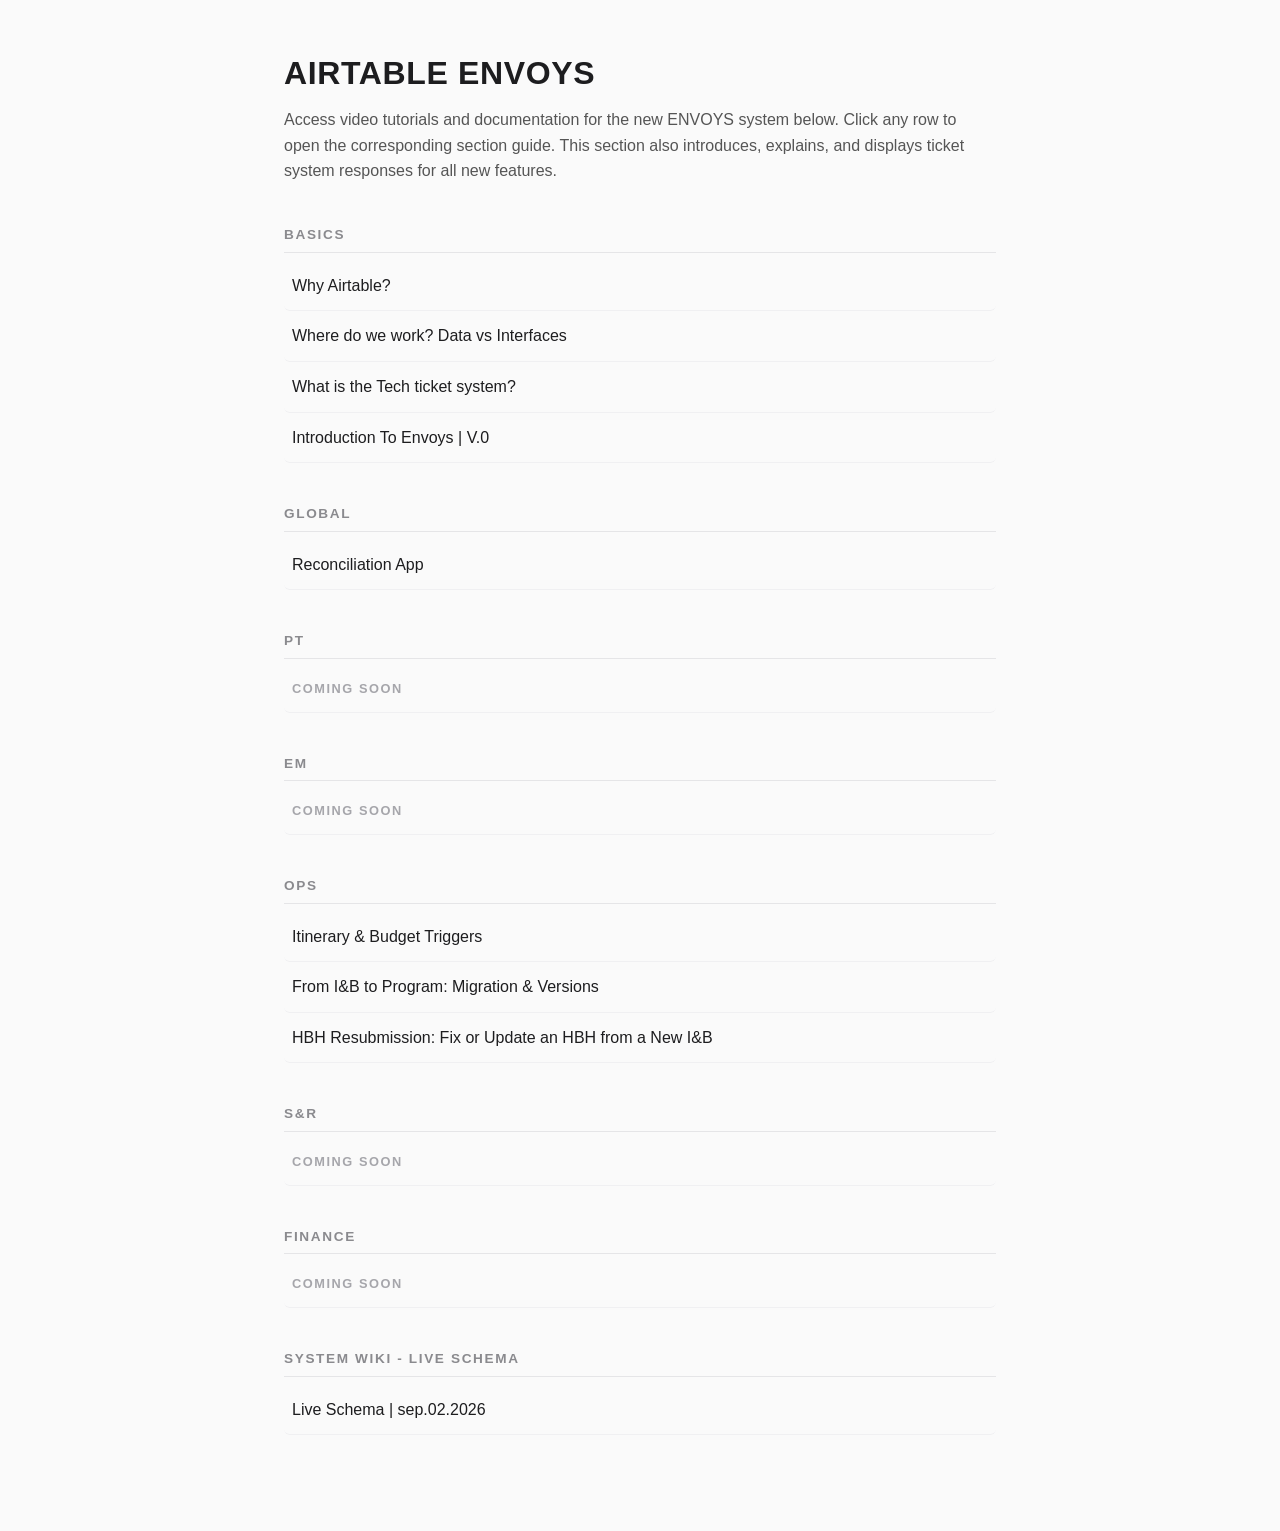
<file: index.html>
<!DOCTYPE html>
<html lang="en">
<head>
  <meta charset="UTF-8">
  <meta name="viewport" content="width=device-width, initial-scale=1.0">
  <title>Airtable ENVOYS — Tutorials</title>
  <link rel="stylesheet" href="style.css">
</head>
<body>
  <main class="container">
    <header id="site-header">
      <h1 id="site-title">Loading…</h1>
      <p id="site-intro"></p>
    </header>
    <div id="sections"></div>
  </main>

  <script>
    fetch('content/manifest.json?v=' + Date.now())
      .then(r => r.json())
      .then(data => {
        document.getElementById('site-title').textContent = data.site.title;
        document.getElementById('site-intro').textContent = data.site.intro;
        document.title = data.site.title + ' — Tutorials';

        const container = document.getElementById('sections');
        data.sections.forEach(section => {
          const h2 = document.createElement('h2');
          h2.className = 'subheader';
          h2.textContent = section.name;
          container.appendChild(h2);

          const list = document.createElement('div');
          list.className = 'rows';

          const rows = section.rows || [];

          // A section marked "coming-soon" (or with no rows yet) shows a
          // plain, unclickable placeholder label instead of links.
          if (section.status === 'coming-soon' || rows.length === 0) {
            const label = document.createElement('div');
            label.className = 'row row-disabled';
            label.textContent = 'COMING SOON';
            list.appendChild(label);
          } else {
            rows.forEach(row => {
              const a = document.createElement('a');
              a.className = 'row';
              // A row can point at its own page via "href"; otherwise it opens
              // the standard tutorial page for its id.
              a.href = row.href || ('tutorial.html?id=' + encodeURIComponent(row.id));
              a.textContent = row.title;
              list.appendChild(a);
            });
          }

          container.appendChild(list);
        });
      })
      .catch(() => {
        document.getElementById('site-title').textContent = 'Could not load content';
        document.getElementById('site-intro').textContent = 'Check that content/manifest.json exists and is valid JSON.';
      });
  </script>
</body>
</html>
</file>
<file: style.css>
* { box-sizing: border-box; }

body {
    margin: 0;
    font-family: -apple-system, BlinkMacSystemFont, "Segoe UI", Roboto, Helvetica, Arial, sans-serif;
    color: #1d1d1f;
    background: #fafafa;
    line-height: 1.6;
}

.container {
    max-width: 760px;
    margin: 0 auto;
    padding: 48px 24px 96px;
}

h1 {
    font-size: 2rem;
    letter-spacing: 0.02em;
    margin: 0 0 8px;
}

#site-intro {
    color: #555;
    margin: 0 0 40px;
}

.subheader {
    font-size: 0.85rem;
    font-weight: 700;
    letter-spacing: 0.12em;
    text-transform: uppercase;
    color: #8a8a8e;
    margin: 40px 0 8px;
    border-bottom: 1px solid #e5e5e7;
    padding-bottom: 6px;
}

.rows { display: flex; flex-direction: column; }

.row {
    display: block;
    padding: 12px 8px;
    color: #1d1d1f;
    text-decoration: none;
    border-bottom: 1px solid #f0f0f2;
    border-radius: 6px;
    transition: background 0.15s;
}

.row:hover { background: #eef2ff; color: #2f4bd6; }

/* Placeholder label for sections with no tutorials yet. Not a link. */
.row-disabled {
    color: #a6a6ab;
    font-size: 0.8rem;
    font-weight: 700;
    letter-spacing: 0.12em;
    cursor: default;
}

.row-disabled:hover { background: none; color: #a6a6ab; }

.back {
    display: inline-block;
    margin-bottom: 24px;
    color: #2f4bd6;
    text-decoration: none;
    font-size: 0.9rem;
}

.back:hover { text-decoration: underline; }

.video {
    position: relative;
    padding-bottom: 56.25%;
    height: 0;
    margin: 24px 0 32px;
    border-radius: 10px;
    overflow: hidden;
    background: #000;
}

.video iframe {
    position: absolute;
    top: 0; left: 0;
    width: 100%; height: 100%;
}

.coming-soon {
    margin: 24px 0 32px;
    padding: 24px;
    background: #f0f0f2;
    border-radius: 10px;
    color: #8a8a8e;
    text-align: center;
}

.doc { font-size: 1rem; }
.doc h1 { font-size: 1.35rem; margin: 32px 0 12px; }
.doc h2 { font-size: 1.15rem; margin: 28px 0 10px; }
.doc h3 { font-size: 1rem; margin: 20px 0 8px; }
.doc p, .doc li { font-size: 1rem; }
.doc code {
    font-family: inherit;
    font-size: inherit;
    background: none;
    padding: 0;
}
.doc img { max-width: 100%; border-radius: 8px; }
.doc blockquote {
    margin: 16px 0;
    padding: 0 0 0 14px;
    border-left: 2px solid #d0d0d4;
    color: #444;
}
.doc hr {
    border: none;
    border-top: 1px solid #e5e5e7;
    margin: 32px 0;
}
.doc table {
    width: 100%;
    border-collapse: collapse;
    margin: 16px 0 24px;
}
.doc th, .doc td {
    text-align: left;
    padding: 8px 10px;
    border-bottom: 1px solid #e5e5e7;
    vertical-align: top;
    font-size: 1rem;
}
.doc th { font-weight: 600; }

.video-label {
    margin: 24px 0 0;
    font-size: 0.85rem;
    font-weight: 700;
    letter-spacing: 0.12em;
    text-transform: uppercase;
    color: #8a8a8e;
}

.video-label + .video { margin-top: 8px; }

/* ---------------------------------------------------------------
   System Wiki — Live Schema
   Wider page: table list on the left, the selected table on the right.
   --------------------------------------------------------------- */

.wiki-page {
    max-width: 1180px;
    margin: 0 auto;
    padding: 48px 24px 96px;
}

.wiki-header { margin-bottom: 8px; }
.wiki-header p { color: #555; margin: 0 0 4px; }

.wiki-updated {
    font-size: 0.85rem;
    color: #8a8a8e;
}

.wiki-layout {
    display: grid;
    grid-template-columns: 250px minmax(0, 1fr);
    gap: 40px;
    align-items: start;
}

.wiki-sidebar {
    position: sticky;
    top: 24px;
    max-height: calc(100vh - 48px);
    display: flex;
    flex-direction: column;
    min-height: 0;
}

.wiki-sidebar .subheader { margin-top: 32px; }

.wiki-filter {
    width: 100%;
    margin: 10px 0 8px;
    padding: 7px 10px;
    font-family: inherit;
    font-size: 0.9rem;
    color: #1d1d1f;
    background: #fff;
    border: 1px solid #e5e5e7;
    border-radius: 6px;
}

.wiki-filter:focus {
    outline: none;
    border-color: #2f4bd6;
}

.wiki-nav {
    overflow-y: auto;
    display: flex;
    flex-direction: column;
    padding-right: 4px;
}

.wiki-nav-item {
    display: block;
    padding: 7px 10px;
    font-size: 0.95rem;
    color: #1d1d1f;
    text-decoration: none;
    border-radius: 6px;
    transition: background 0.15s;
}

.wiki-nav-item:hover { background: #eef2ff; color: #2f4bd6; }

.wiki-nav-item.active {
    background: #eef2ff;
    color: #2f4bd6;
    font-weight: 600;
}

.wiki-doc { min-width: 0; }
.wiki-doc > h1:first-child { margin-top: 32px; }

/* Wide field tables scroll inside their own box. */
.table-scroll {
    overflow-x: auto;
    margin: 16px 0 24px;
}

.table-scroll table { margin: 0; }

@media (max-width: 800px) {
    .wiki-layout {
        grid-template-columns: 1fr;
        gap: 8px;
    }

    .wiki-sidebar {
        position: static;
        max-height: none;
    }

    .wiki-nav { max-height: 260px; }

    .table-scroll table { min-width: 560px; }
}
</file>
